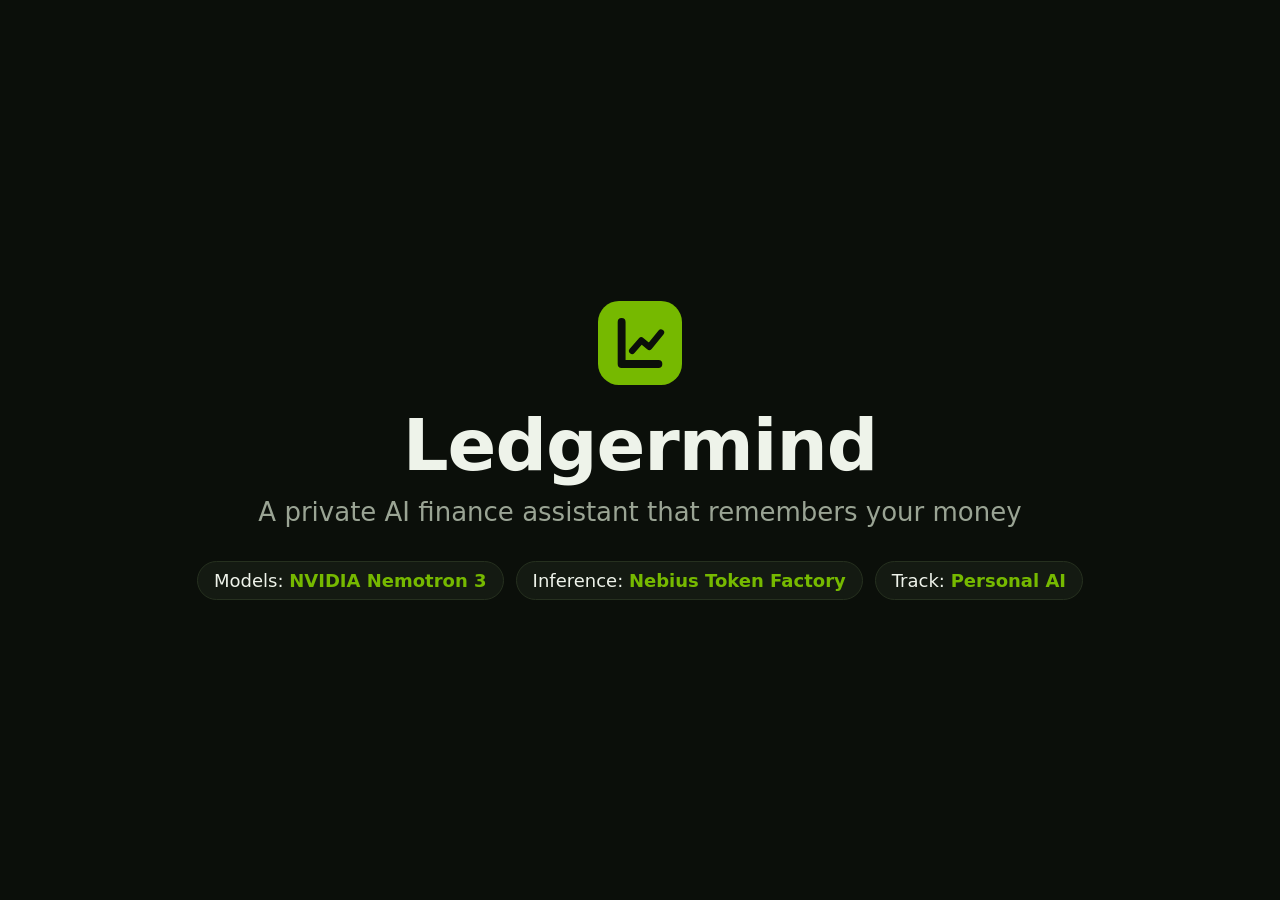
<file: demo_video/slides.html>
<!doctype html>
<html lang="en">
<head>
<meta charset="utf-8">
<title>Ledgermind slides</title>
<style>
  :root { --bg: #0b0f0a; --panel: #141a12; --ink: #eef3ea; --muted: #9aa494; --accent: #76b900; --line: #26301f; }
  * { box-sizing: border-box; }
  html, body { margin: 0; height: 100%; background: var(--bg); color: var(--ink);
    font-family: system-ui, -apple-system, "Segoe UI", Roboto, sans-serif; overflow: hidden; }
  .slide { position: absolute; inset: 0; display: none; flex-direction: column; align-items: center; justify-content: center;
    padding: 60px 80px; text-align: center; animation: fade .6s ease both; }
  .slide.on { display: flex; }
  @keyframes fade { from { opacity: 0; transform: translateY(8px); } to { opacity: 1; transform: none; } }
  .logo { width: 84px; height: 84px; margin-bottom: 18px; }
  h1 { font-size: 72px; margin: 0; letter-spacing: -1px; }
  h2 { font-size: 40px; margin: 0 0 28px; }
  .tag { font-size: 26px; color: var(--muted); margin-top: 10px; }
  .badges { display: flex; gap: 12px; margin-top: 34px; flex-wrap: wrap; justify-content: center; }
  .badge { border: 1px solid var(--line); background: var(--panel); padding: 8px 16px; border-radius: 999px; font-size: 18px; }
  .badge b { color: var(--accent); }
  .lines { display: flex; flex-direction: column; gap: 22px; font-size: 34px; max-width: 980px; }
  .lines div { opacity: 0; animation: fade .6s ease forwards; }
  .lines div:nth-child(2) { animation-delay: 2.8s; } .lines div:nth-child(3) { animation-delay: 7.6s; }
  .lines .yes { color: var(--accent); font-weight: 700; }
  .x { color: #ff7b6b; margin-right: 10px; } .ok { margin-right: 10px; }
  .flow { display: grid; grid-template-columns: 1fr 1fr 1fr; gap: 18px; width: 100%; max-width: 1080px; align-items: stretch; }
  .box { background: var(--panel); border: 1px solid var(--line); border-radius: 16px; padding: 18px; text-align: left; }
  .box .n { color: var(--accent); font-weight: 800; font-size: 15px; letter-spacing: 1px; text-transform: uppercase; }
  .box .t { font-size: 24px; font-weight: 700; margin: 6px 0 4px; }
  .box .d { color: var(--muted); font-size: 17px; }
  .stack { display: flex; flex-direction: column; gap: 18px; }
  .tiers { display: flex; gap: 10px; margin-top: 10px; flex-wrap: wrap; }
  .tier { font-size: 15px; padding: 4px 10px; border-radius: 999px; border: 1px solid var(--line); }
  .tier.f { color: #8fd16a; } .tier.r { color: #e3b05b; } .tier.d { color: #ff7b6b; }
  .tf { margin-top: 26px; width: 100%; max-width: 1080px; border: 1px dashed var(--accent); border-radius: 16px; padding: 14px;
    font-size: 20px; color: var(--muted); }
  .tf b { color: var(--ink); }
  .arrow { color: var(--accent); font-size: 28px; align-self: center; }
  .url { margin-top: 26px; font-size: 26px; color: var(--accent); font-family: ui-monospace, Menlo, monospace; }
</style>
</head>
<body>
<svg style="display:none"><symbol id="logo" viewBox="0 0 32 32"><rect width="32" height="32" rx="8" fill="#76b900"/><path d="M9 8v16h14" fill="none" stroke="#0b0f0a" stroke-width="3" stroke-linecap="round" stroke-linejoin="round"/><path d="M13 19l3.5-4 3 2.5L24 12" fill="none" stroke="#0b0f0a" stroke-width="2.4" stroke-linecap="round" stroke-linejoin="round"/></symbol></svg>

<section class="slide" id="title">
  <svg class="logo"><use href="#logo"/></svg>
  <h1>Ledgermind</h1>
  <div class="tag">A private AI finance assistant that remembers your money</div>
  <div class="badges">
    <span class="badge">Models: <b>NVIDIA Nemotron 3</b></span>
    <span class="badge">Inference: <b>Nebius Token Factory</b></span>
    <span class="badge">Track: <b>Personal AI</b></span>
  </div>
</section>

<section class="slide" id="problem">
  <div class="lines">
    <div><span class="x">✕</span>Budget apps make you do the analysis.</div>
    <div><span class="x">✕</span>Chatbots forget you, invent numbers and want your whole bank history.</div>
    <div class="yes"><span class="ok">✓</span>Ledgermind remembers you, computes every figure itself, and shares only summaries.</div>
  </div>
</section>

<section class="slide" id="arch">
  <h2>How Ledgermind works</h2>
  <div class="flow">
    <div class="stack">
      <div class="box"><div class="n">On your machine</div><div class="t">SQLite ledger</div><div class="d">CSV import only. Transactions, accounts and raw descriptions never leave.</div></div>
      <div class="box"><div class="n">Deterministic skills</div><div class="t">15 finance tools</div><div class="d">Summaries, subscriptions, anomalies, budgets, goals, what-if, reviews. All maths in Python.</div></div>
    </div>
    <div class="stack">
      <div class="box"><div class="n">Agent</div><div class="t">Nemotron 3 Super</div><div class="d">Calls and chains tools; a number guard checks every figure it writes.</div></div>
      <div class="box"><div class="n">Memory + privacy</div><div class="t">Typed, editable, inspectable</div><div class="d">FTS5 retrieval, redaction, aggregates-only payloads, a log of everything sent.</div></div>
    </div>
    <div class="stack">
      <div class="box"><div class="n">Router</div><div class="t">Right model per job</div>
        <div class="tiers"><span class="tier f">Nano · categorise, memory</span><span class="tier r">Super · agent</span><span class="tier d">Ultra · what-if, goals, reviews</span></div>
        <div class="d" style="margin-top:10px">Retries, then falls back down the chain (Nemotron 3.5 Lightning as the safety net).</div></div>
    </div>
  </div>
  <div class="tf"><b>Nebius Token Factory</b> serves every Nemotron model behind one OpenAI-compatible endpoint, so routing is just a model name in <b>config.yaml</b>.</div>
</section>

<section class="slide" id="outro">
  <svg class="logo"><use href="#logo"/></svg>
  <h1>Ledgermind</h1>
  <div class="tag">Open source · MIT license · NVIDIA Nemotron on Nebius Token Factory</div>
  <div class="tag" style="font-size:18px">Informational insights, not financial advice.</div>
  <div class="url" id="repo"></div>
</section>

<script>
  const params = new URLSearchParams(location.search);
  document.getElementById("repo").textContent = params.get("repo") || "";
  function show() {
    const id = location.hash.slice(1) || "title";
    document.querySelectorAll(".slide").forEach((s) => s.classList.toggle("on", s.id === id));
  }
  addEventListener("hashchange", show);
  show();
</script>
</body>
</html>
</file>
